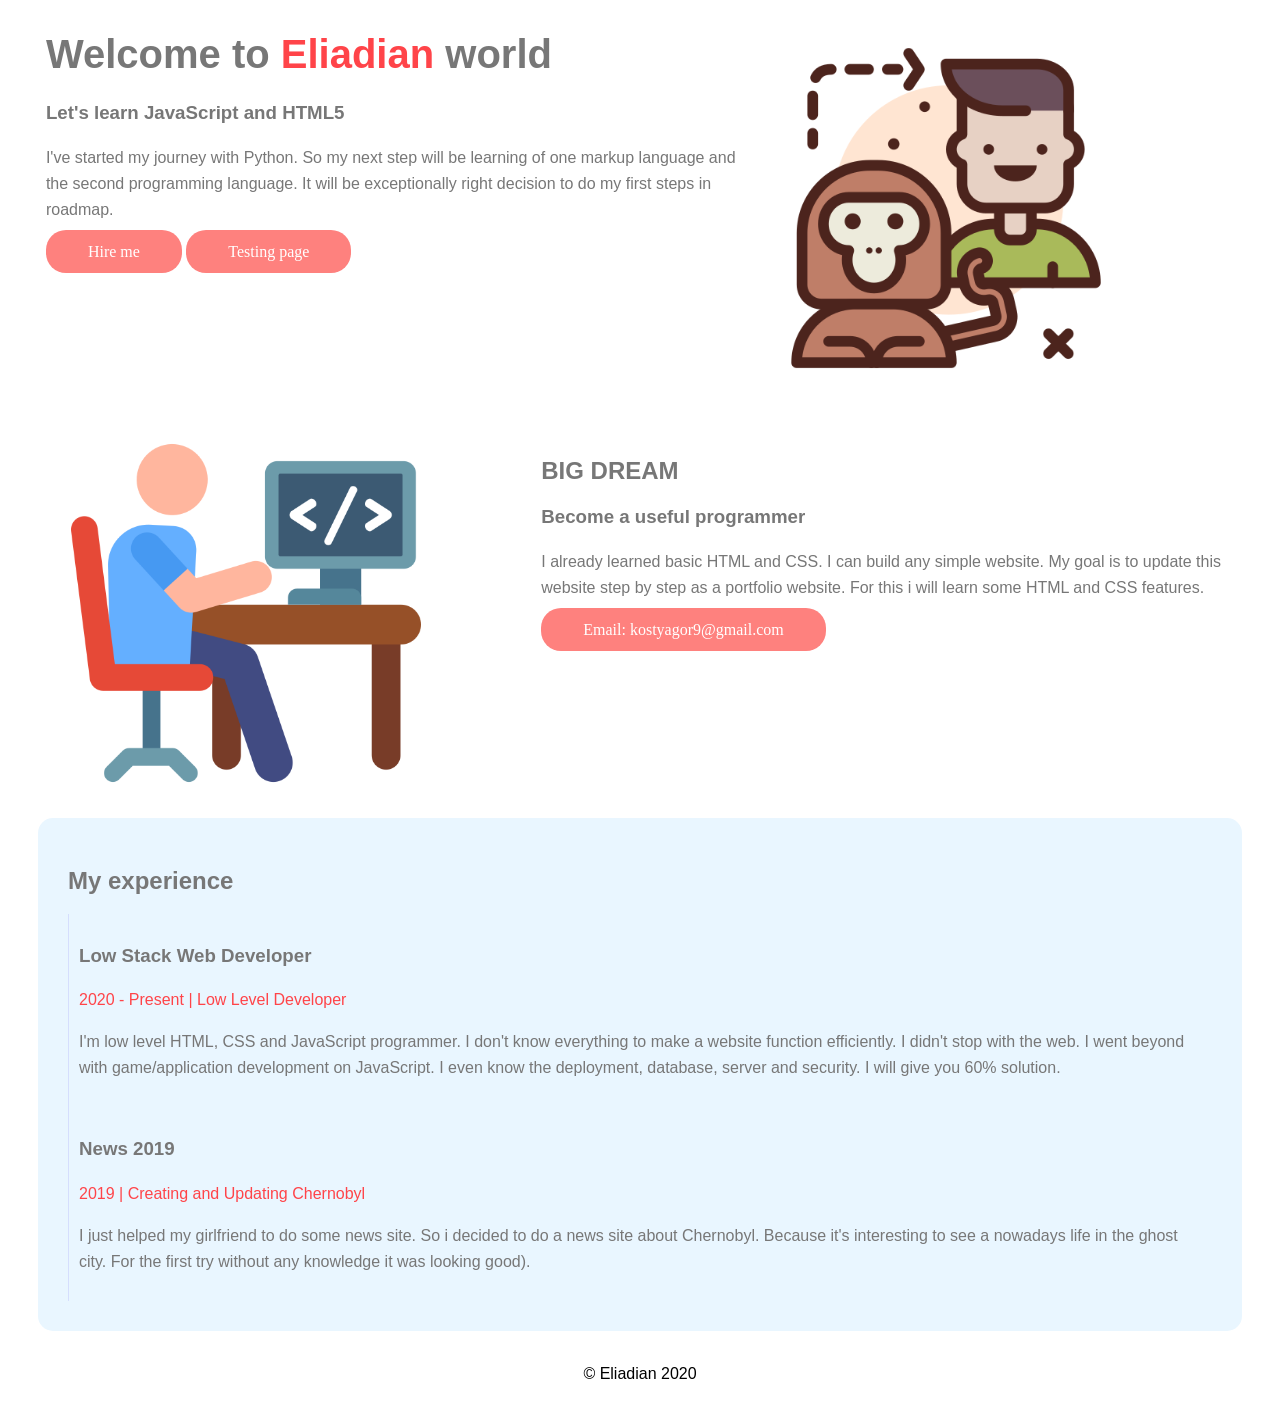
<file: index.html>
<!DOCTYPE html>
<html lang="en">
    <head>
        <meta charset="UTF-8">
        <meta name="viewport" content="width=device-width, initial-scale=1.0">
        <title>Portfolio Website</title>
        <link rel="stylesheet" type="text/css" href="Styles.css">
    </head>
    <body>
        <section class="flex-container">
            <div style="padding-right: 10%; padding-left: 3%">
                <img src="evolution.png" class="img-1" width="400" style="float: right" alt="">
                <h1 class="h1">Welcome to <span class="red_clr">Eliadian</span> world</h1>
                <h3>Let's learn JavaScript and HTML5</h3>
                <p>I've started my journey with Python. So my next step will be learning of one markup language and the second programming language. It will be exceptionally right decision to do my first steps in roadmap.</p>
                <a class="btn" href="https://mail.google.com/mail/u/0/?view=cm&fs=1&tf=1&source=mailto&to=kostyagor9@gmail.com" rel="noopener noreferrer" target="_blank">Hire me</a>
                <a class="btn" href="test.html">Testing page</a>
            </div>
        </section>
        <section class="flex-container" style="padding-top: 30px">
            <div style="padding-left: 5%">
                <img src="nerd.png" class="img-2" style="float: left; padding-right: 10%" width="350" alt="">
                <h2>BIG DREAM</h2>
                <h3>Become a useful programmer</h3>
                <p>I already learned basic HTML and CSS. I can build any simple website. My goal is to update this website step by step as a portfolio website. For this i will learn some HTML and CSS features.</p>
                <a class="btn" href="mailto:kostyagor9@gmail.com" rel="noopener noreferrer" target="_blank">Email: kostyagor9@gmail.com</a>
            </div>
        </section>
        <section class="experiences flex-container">
            <h2 >My experience</h2>
            <div class="experience-item">
                <h3>Low Stack Web Developer</h3>
                <p class="red_clr">2020 - Present | Low Level Developer</p>
                <p>I'm low level HTML, CSS and JavaScript programmer. I don't know everything to make a website function efficiently. I didn't stop with the web. I went beyond with game/application development on JavaScript. I even know the deployment, database, server and security. I will give you 60% solution.</p>
            </div>
            <div class="experience-item">
                <h3>News 2019</h3>
                <p class="red_clr">2019 | Creating and Updating Chernobyl</p>
                <p>I just helped my girlfriend to do some news site. So i decided to do a news site about Chernobyl. Because it's interesting to see a nowadays life in the ghost city. For the first try without any knowledge it was looking good).</p>
            </div>
        </section>
        <footer>
            <p align="center" style="color: black"> © Eliadian 2020</p>
        </footer>
    </body>
</html>
</file>
<file: Styles.css>
body{
    font-family: sans-serif;
    color: #777777;
    line-height: 26px;
}
.red_clr{
    color: rgb(255 68 73);
}
.btn{
    color: white;
    background-color: rgb(254 129 126);
    font-family: "Franklin Gothic Heavy";
    font-size: 16px;
    padding: 13px 42px;
    border-radius: 20px;
    text-decoration: none;
    width: max-content;
}
h1{
    font-size: 2.5em;
}
.experiences{
    background-color: rgb(233 246 255);
    padding: 30px;
    margin: 30px;
    border-radius: 15px;
}
.experience-item{
    padding: 10px;
    border-left: 1px solid rgba(137, 130, 247, .2);
}
.flex-container {
    /*генерирует flex-контейнер уровня блока*/
    display: -webkit-flex;
    display: flex;
    flex-direction: column;
    -webkit-flex-direction: column;
    align-items: flex-start;
    /*border: 1px solid black;*/
}
.transform{
    transform-style: preserve-3d;
    perspective: 50px;
    perspective-origin: 150%;
    transform: rotate3d(0, 1, 1, 90deg);
}
.img-1{
    -webkit-animation:spin 3s linear infinite;
    -moz-animation:spin 3s linear infinite;
    animation:rotate3d 3s linear infinite;
}
.img-2 {
    overflow: hidden;
    transition-duration: 1.8s;
    transition-property: transform;
}
.img-2:hover{
    transform: rotate3d(0, 0, 1, 360deg);
    -webkit-transform: rotate3d(0, 0, 1, 360deg);
}
@-moz-keyframes rotate3d {
    100% {
        -moz-transform: rotate3d(0, 1, 0, 360deg);
    }
}
@-webkit-keyframes rotate3d {
    100% {
        -webkit-transform: rotate3d(0, 1, 0, 360deg);
    }
}
@keyframes rotate3d {
    100% {
        -webkit-transform: rotate3d(0, 1, 0, 360deg);
        transform: rotate3d(0, 1, 0, 360deg);
    }
}
</file>
